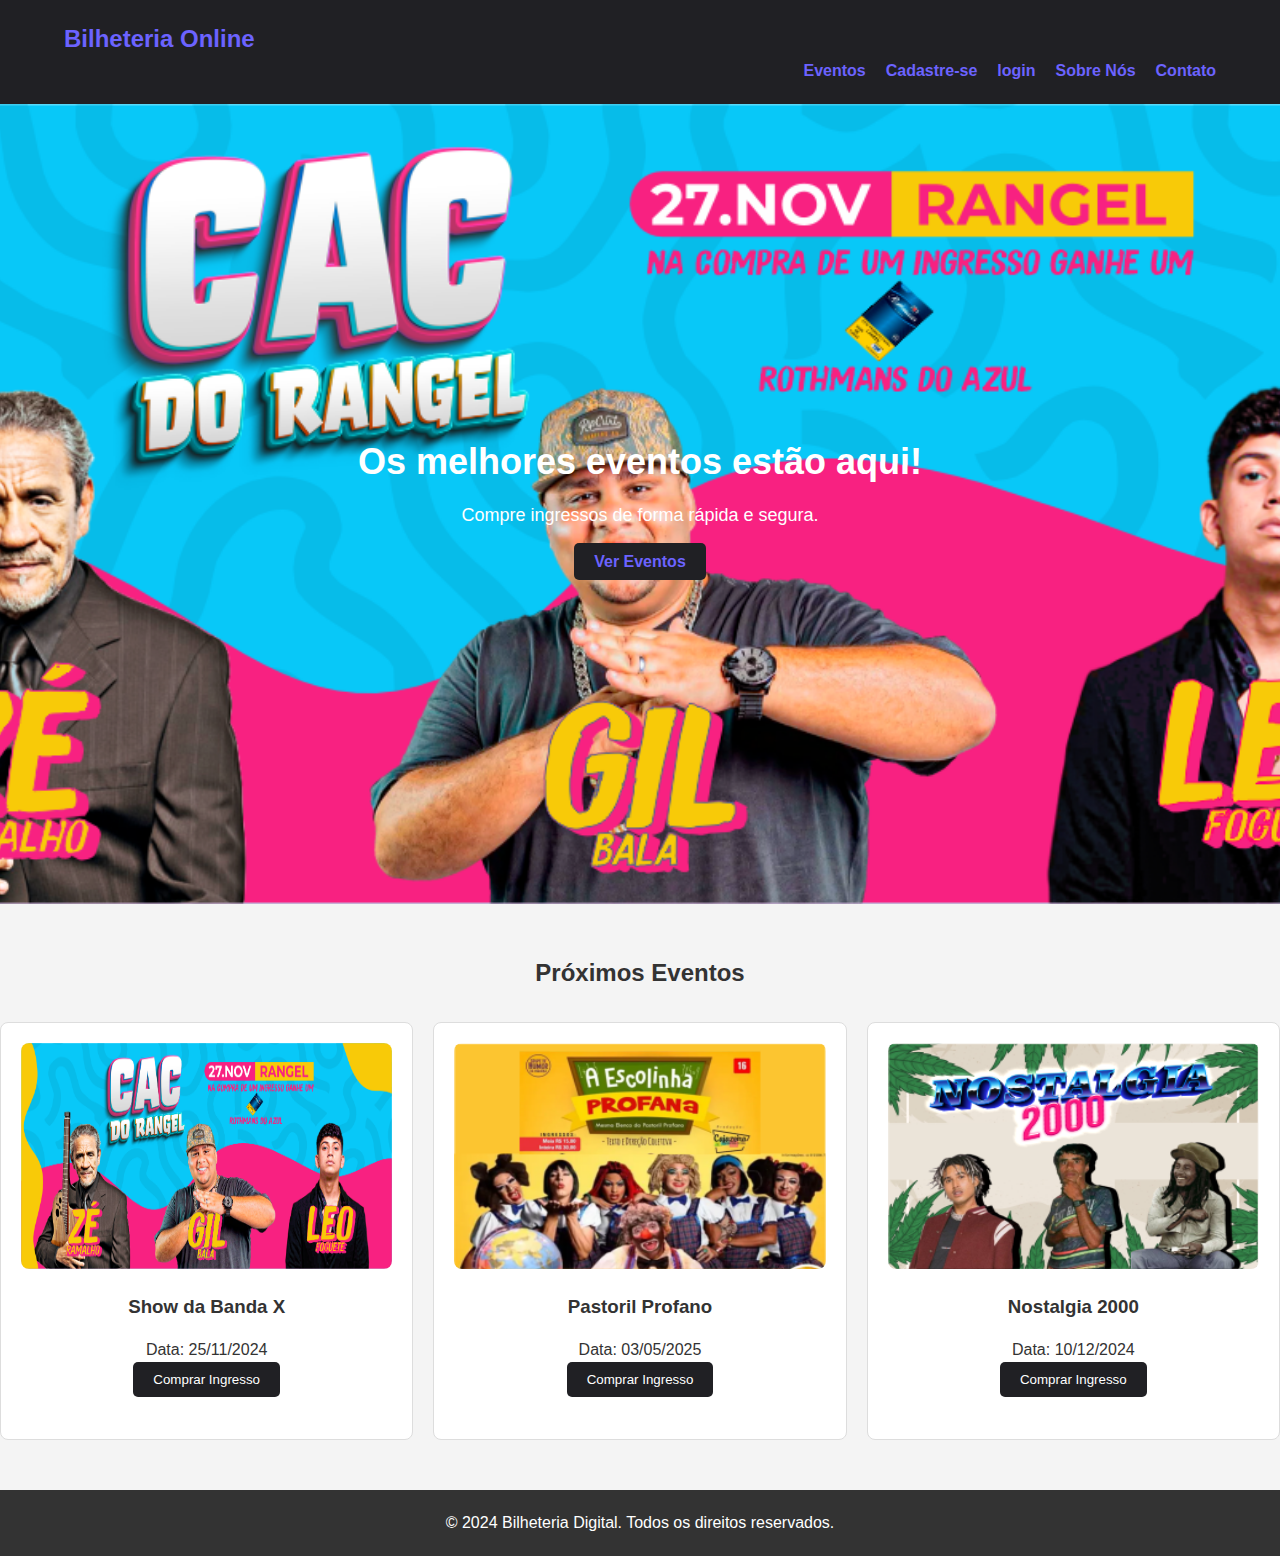
<file: index.html>
<!DOCTYPE html>
<html lang="pt-BR">
<head>
  <meta charset="UTF-8">
  <meta name="viewport" content="width=device-width, initial-scale=1.0">
  <title>Bilheteria Digital - Página Inicial</title>
  <link rel="stylesheet" href="styles.css">
</head>
<body>
  <header>
    <div class="container">
      <h1 class="logo">Bilheteria Online</h1>
      <nav>
        <ul>
          <li><a href="#eventos">Eventos</a></li>
          <li><a href="cadastro.html/cadastro.html">Cadastre-se</a></li>
          <li><a href="cadastro.html/login.html">login</a></li>
          <li><a href="#sobre">Sobre Nós</a></li>
          <li><a href="#contato">Contato</a></li>
        </ul>
      </nav>
    </div>
  </header>

  <section class="hero">
    <div class="hero-content">
      <h2>Os melhores eventos estão aqui!</h2>
      <p>Compre ingressos de forma rápida e segura.</p>
      <a href="#eventos" class="btn">Ver Eventos</a>
    </div>
  </section>

  <section id="eventos" class="eventos">
    <h2>Próximos Eventos</h2>
    <div class="eventos-grid">
      <div class="evento">
        <img src="pagina-de-compras/img/arte cac do rangel.png" alt="Evento 1">
        <h3>Show da Banda X</h3>
        <p>Data: 25/11/2024</p>
        <button><a href="pagina-de-compras/evento1.html">Comprar Ingresso</a></button>
      </div>
      <div class="evento">
        <img src="pagina-de-compras/img/PASTORIL PROFANA OK.png" alt="Evento 2">
        <h3>Pastoril Profano</h3>
        <p>Data: 03/05/2025</p>
        <button><a href="pagina-de-compras/evento2.html">Comprar Ingresso</a></button>
      </div>
      <div class="evento">
        <img src="pagina-de-compras/img/PROJETO FACUL OK.png" alt="Evento 3">
        <h3>Nostalgia 2000</h3>
        <p>Data: 10/12/2024</p>
        <button><a href="pagina-de-compras/evento3.html">Comprar Ingresso</a></button>
      </div>
    </div>
  </section>
  
  <footer>
    <p>&copy; 2024 Bilheteria Digital. Todos os direitos reservados.</p>
  </footer>
</body>
</html>
</file>
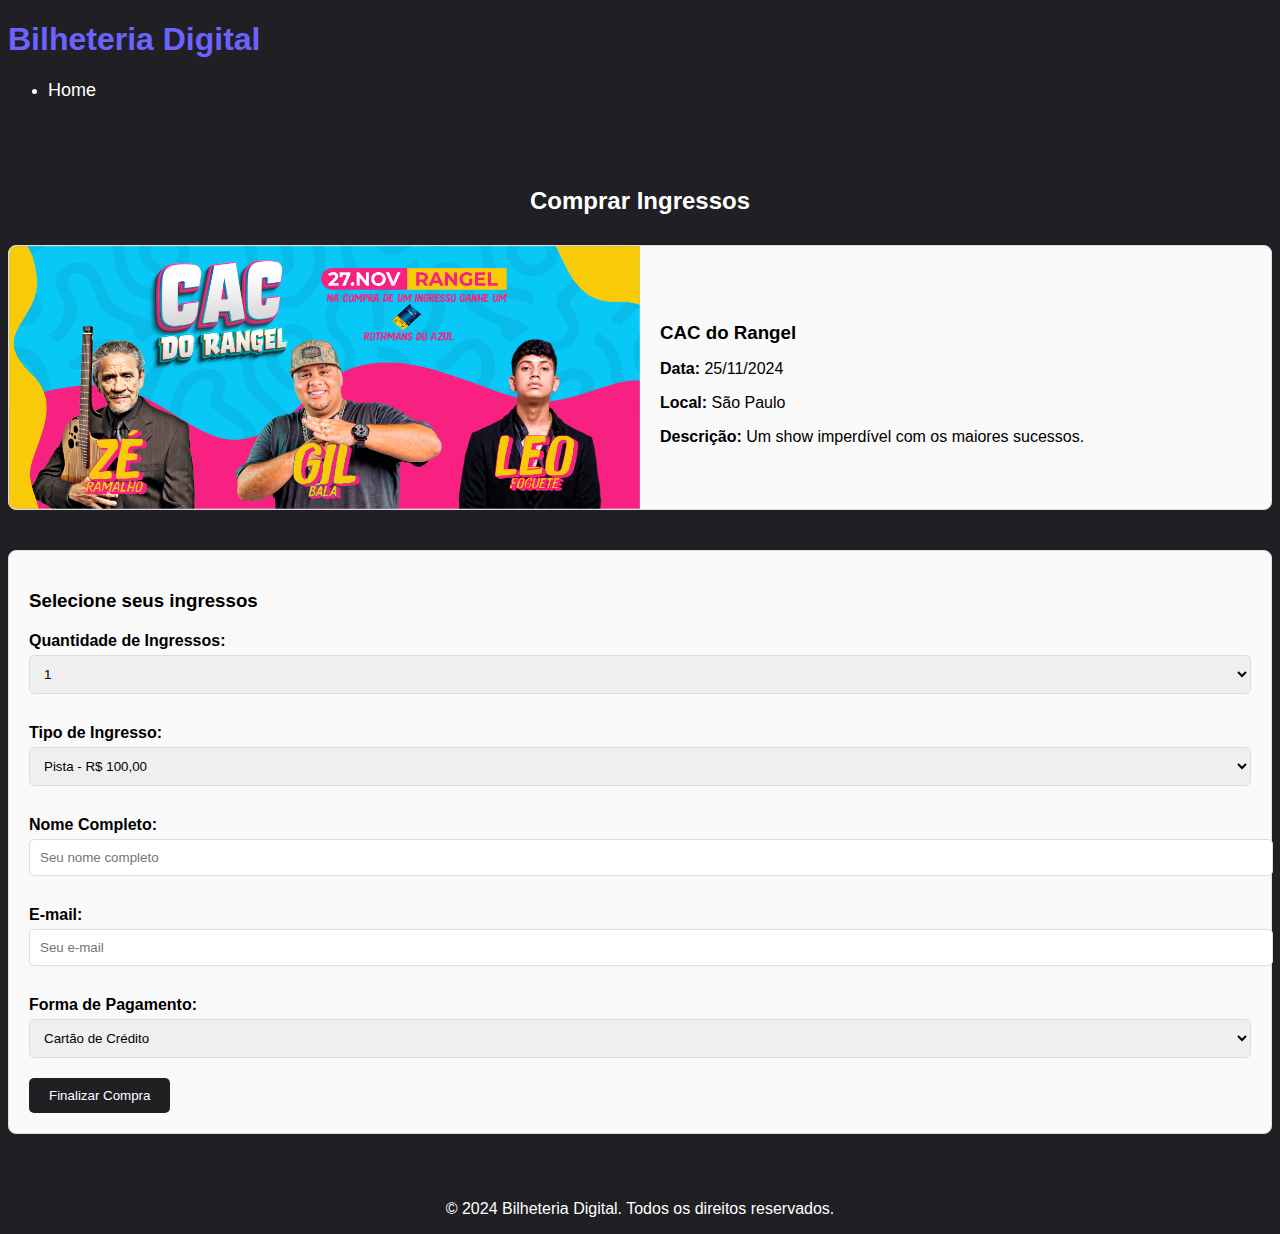
<file: pagina-de-compras/evento1.html>
<!DOCTYPE html>
<html lang="pt-BR">
<head>
  <meta charset="UTF-8">
  <meta name="viewport" content="width=device-width, initial-scale=1.0">
  <title>Comprar Ingressos</title>
  <link rel="stylesheet" href="eventos.css">
</head>
<body>
  <header>
    <div class="container">
      <h1 class="logo">Bilheteria Digital</h1>
      <nav>
        <ul>
          <li><a href="/index.html">Home</a></li>
        </ul>
      </nav>
    </div>
  </header>
  <main class="compra">
    <div class="container">
      <h2>Comprar Ingressos</h2>

      <!-- Informações do Evento -->
      <div class="evento-info">
        <img src="/img/arte cac do rangel.png" alt="Imagem do Evento">
        <div class="evento-detalhes">
          <h3>CAC do Rangel</h3>
          <p><strong>Data:</strong> 25/11/2024</p>
          <p><strong>Local:</strong> São Paulo</p>
          <p><strong>Descrição:</strong> Um show imperdível com os maiores sucessos.</p>
        </div>
      </div>

      <!-- Formulário de Compra -->
      <form class="form-compra" action="compra.php" method="POST">
        <h3>Selecione seus ingressos</h3>
    
        <label for="quantidade">Quantidade de Ingressos:</label>
        <select id="quantidade" name="quantidade" required>
            <option value="1">1</option>
            <option value="2">2</option>
            <option value="3">3</option>
            <option value="4">4</option>
            <option value="5">5</option>
        </select>
    
        <label for="tipo">Tipo de Ingresso:</label>
        <select id="tipo" name="tipo" required>
            <option value="pista">Pista - R$ 100,00</option>
            <option value="vip">VIP - R$ 200,00</option>
            <option value="camarote">Camarote - R$ 300,00</option>
        </select>
    
        <label for="nome">Nome Completo:</label>
        <input type="text" id="nome" name="nome" placeholder="Seu nome completo" required>
    
        <label for="email">E-mail:</label>
        <input type="email" id="email" name="email" placeholder="Seu e-mail" required>
    
        <label for="pagamento">Forma de Pagamento:</label>
        <select id="pagamento" name="pagamento" required>
            <option value="cartao">Cartão de Crédito</option>
            <option value="boleto">Boleto Bancário</option>
            <option value="pix">PIX</option>
        </select>
    
        <button type="submit" class="btn">Finalizar Compra</button>
    </form>
    </div>
  </main>

  <footer>
    <p>&copy; 2024 Bilheteria Digital. Todos os direitos reservados.</p>
  </footer>
</body>
</html>
</file>
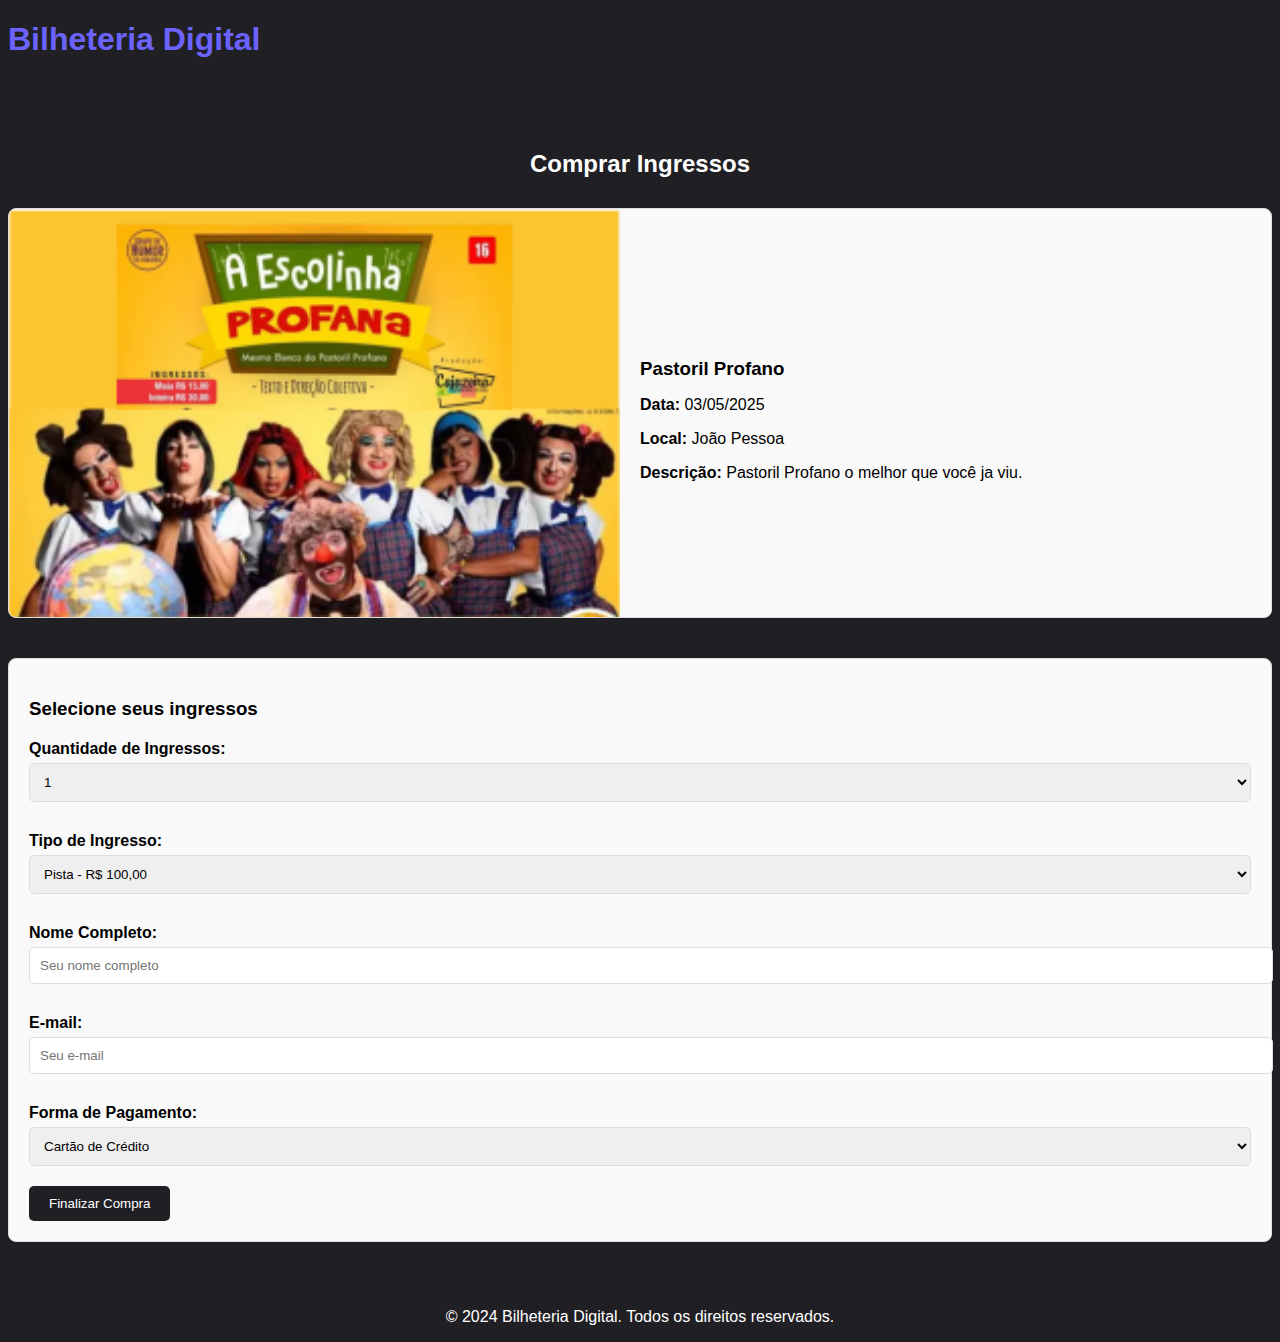
<file: pagina-de-compras/evento2.html>
<!DOCTYPE html>
<html lang="pt-BR">
<head>
  <meta charset="UTF-8">
  <meta name="viewport" content="width=device-width, initial-scale=1.0">
  <title>Bilheteria Digital - Comprar Ingressos</title>
  <link rel="stylesheet" href="eventos.css">
</head>
<body>
  <header>
    <div class="container">
      <h1 class="logo">Bilheteria Digital</h1>
    </div>
  </header>
  <main class="compra">
    <div class="container">
      <h2>Comprar Ingressos</h2>

      <!-- Informações do Evento -->
      <div class="evento-info">
        <img src="img/PASTORIL PROFANA OK.png" alt="Imagem do Evento">
        <div class="evento-detalhes">
          <h3>Pastoril Profano</h3>
          <p><strong>Data:</strong> 03/05/2025</p>
          <p><strong>Local:</strong> João Pessoa</p>
          <p><strong>Descrição:</strong> Pastoril Profano o melhor que você ja viu.</p>
        </div>
      </div>

      <!-- Formulário de Compra -->
      <form class="form-compra" action="compra.php" method="POST">
        <input type="hidden" name="evento_id" value="5">
        <h3>Selecione seus ingressos</h3>
    
        <label for="quantidade">Quantidade de Ingressos:</label>
        <select id="quantidade" name="quantidade" required>
            <option value="1">1</option>
            <option value="2">2</option>
            <option value="3">3</option>
            <option value="4">4</option>
            <option value="5">5</option>
        </select>
    
        <label for="tipo">Tipo de Ingresso:</label>
        <select id="tipo" name="tipo" required>
            <option value="pista">Pista - R$ 100,00</option>
        </select>
    
        <label for="nome">Nome Completo:</label>
        <input type="text" id="nome" name="nome" placeholder="Seu nome completo" required>
    
        <label for="email">E-mail:</label>
        <input type="email" id="email" name="email" placeholder="Seu e-mail" required>
    
        <label for="pagamento">Forma de Pagamento:</label>
        <select id="pagamento" name="pagamento" required>
            <option value="cartao">Cartão de Crédito</option>
            <option value="boleto">Boleto Bancário</option>
            <option value="pix">PIX</option>
        </select>
    
        <button type="submit" class="btn">Finalizar Compra</button>
    </form>
    </div>
  </main>

  <footer>
    <p>&copy; 2024 Bilheteria Digital. Todos os direitos reservados.</p>
  </footer>
</body>
</html>
</file>
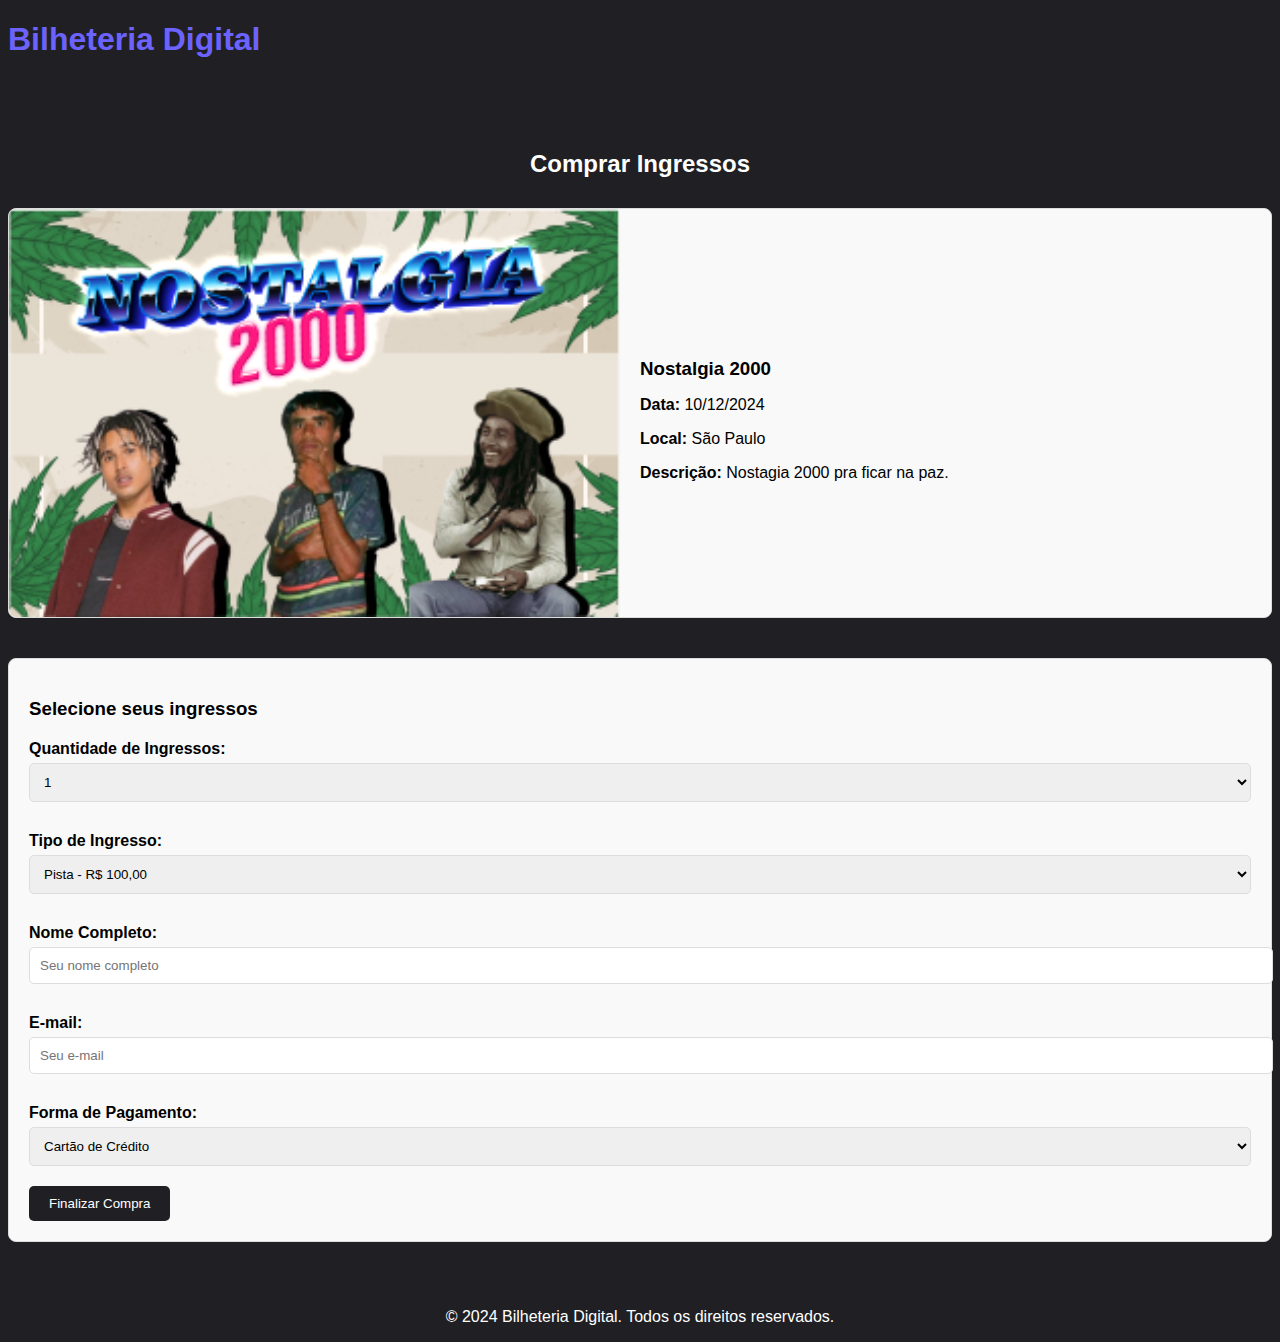
<file: pagina-de-compras/evento3.html>
<!DOCTYPE html>
<html lang="pt-BR">
<head>
  <meta charset="UTF-8">
  <meta name="viewport" content="width=device-width, initial-scale=1.0">
  <title>Bilheteria Digital - Comprar Ingressos</title>
  <link rel="stylesheet" href="eventos.css">
</head>
<body>
  <header>
    <div class="container">
      <h1 class="logo">Bilheteria Digital</h1>
    </div>
  </header>
  <main class="compra">
    <div class="container">
      <h2>Comprar Ingressos</h2>

      <!-- Informações do Evento -->
      <div class="evento-info">
        <img src="img/PROJETO FACUL OK.png" alt="Imagem do Evento">
        <div class="evento-detalhes">
          <h3>Nostalgia 2000</h3>
          <p><strong>Data:</strong>  10/12/2024</p>
          <p><strong>Local:</strong> São Paulo</p>
          <p><strong>Descrição:</strong> Nostagia 2000 pra ficar na paz.</p>
        </div>
      </div>

      <!-- Formulário de Compra -->
      <form class="form-compra" action="compra.php" method="POST">
        <input type="hidden" name="evento_id" value="6">
        <h3>Selecione seus ingressos</h3>
    
        <label for="quantidade">Quantidade de Ingressos:</label>
        <select id="quantidade" name="quantidade" required>
            <option value="1">1</option>
            <option value="2">2</option>
            <option value="3">3</option>
            <option value="4">4</option>
            <option value="5">5</option>
        </select>
    
        <label for="tipo">Tipo de Ingresso:</label>
        <select id="tipo" name="tipo" required>
            <option value="pista">Pista - R$ 100,00</option>
        </select>
    
        <label for="nome">Nome Completo:</label>
        <input type="text" id="nome" name="nome" placeholder="Seu nome completo" required>
    
        <label for="email">E-mail:</label>
        <input type="email" id="email" name="email" placeholder="Seu e-mail" required>
    
        <label for="pagamento">Forma de Pagamento:</label>
        <select id="pagamento" name="pagamento" required>
            <option value="cartao">Cartão de Crédito</option>
            <option value="boleto">Boleto Bancário</option>
            <option value="pix">PIX</option>
        </select>
    
        <button type="submit" class="btn">Finalizar Compra</button>
    </form>
    </div>
  </main>

  <footer>
    <p>&copy; 2024 Bilheteria Digital. Todos os direitos reservados.</p>
  </footer>
</body>
</html>
</file>
<file: pagina-de-compras/eventos.css>
/* Estilo Geral */
body {
    font-family: Arial, sans-serif;
    background: #202024;
  }
  
header {
  background-color: #202024;
}

nav ul {
  color: #fff;
}

nav a {
  color: #fff;
  text-decoration: none;
  font-size: 18px;
  font-weight: 500;
}

nav a:hover{
  text-decoration: underline;
}

.container {
  background-color: #202024;
}

.logo{
  color: #6c63ff;
}

  /* Compra de Ingressos */
  .compra {
    padding: 50px 0;
    background: #202024;
  }
  
  .compra h2 {
    text-align: center;
    color: #fff;
    margin-bottom: 30px;
  }
  
  /* Informações do Evento */
  .evento-info {
    display: flex;
    align-items: center;
    margin-bottom: 40px;
    background: #f9f9f9;
    border: 1px solid #ddd;
    border-radius: 8px;
    overflow: hidden;
  }
  
  .evento-info img {
    width: 50%;
    object-fit: cover;
  }
  
  .evento-detalhes {
    padding: 20px;
    width: 50%;
  }
  
  .evento-detalhes h3 {
    margin-bottom: 10px;
  }
  
  .evento-detalhes p {
    margin-bottom: 5px;
  }
  
  /* Formulário de Compra */
  .form-compra {
    background: #f9f9f9;
    padding: 20px;
    border: 1px solid #ddd;
    border-radius: 8px;
  }
  
  .form-compra h3 {
    margin-bottom: 20px;
  }
  
  .form-compra label {
    display: block;
    margin: 10px 0 5px;
    font-weight: bold;
  }
  
  .form-compra input,
  .form-compra select {
    width: 100%;
    padding: 10px;
    margin-bottom: 20px;
    border: 1px solid #ddd;
    border-radius: 5px;
  }
  
  .form-compra .btn {
    background: #202024;
    color: #fff;
    padding: 10px 20px;
    border: none;
    border-radius: 5px;
    cursor: pointer;
  }
  
  .form-compra .btn:hover {
    transition-duration: 0.5s;
    background: #6c63ff;
  }

  footer p {
    text-align: center;
    color: #ffff;
  }
  
  /* Responsividade */
  @media (max-width: 768px) {
    .evento-info {
      flex-direction: column;
    }
  
    .evento-info img,
    .evento-detalhes {
      width: 100%;
    }
  }
</file>
<file: styles.css>
/* Reseta estilos padrão */
* {
    margin: 0;
    padding: 0;
    box-sizing: border-box;
  }

  html {
    scroll-behavior: smooth;
  }
  
  body {
    font-family: Arial, sans-serif;
    line-height: 1.6;
    color: #333;
  }
  
  .container {
    width: 90%;
    max-width: 1200px;
    margin: auto;
  }
  
  /* Cabeçalho */
  header {
    background: #202024;
    padding: 20px 0;
  }
  
  header .logo {
    color: #6c63ff;
    font-size: 24px;
    font-weight: bold;
  }
  
  header nav ul {
    list-style: none;
    display: flex;
    justify-content: flex-end;
  }
  
  header nav ul li {
    margin-left: 20px;
  }
  
  header nav ul li a {
    text-decoration: none;
    color: #6c63ff;
    font-weight: bold;
  }
  
  /* Seção Hero */
  .hero {
    background: url('img/arte\ cac\ do\ rangel.png') no-repeat center center/cover;
    height: 800px;
    color: #fff;
    display: flex;
    align-items: center;
    justify-content: center;
    text-align: center;
  }
  
  .hero-content h2 {
    font-size: 36px;
    margin-bottom: 10px;
  }
  
  .hero-content p {
    font-size: 18px;
    margin-bottom: 20px;
  }
  
  .hero-content .btn {
    padding: 10px 20px;
    background: #202024;
    color: #6c63ff;
    text-decoration: none;
    border-radius: 5px;
    font-weight: bold;
  }
  
  /* Seção Eventos */
  .eventos {
    padding: 50px 0;
    background: #f4f4f4;
  }
  
  .eventos h2 {
    text-align: center;
    margin-bottom: 30px;
  }
  
  .eventos-grid {
    display: grid;
    grid-template-columns: repeat(auto-fit, minmax(300px, 1fr));
    gap: 20px;
  }
  
  .evento {
    background: #fff;
    border: 1px solid #ddd;
    border-radius: 8px;
    padding: 20px;
    text-align: center;
  }
  
  .evento img {
    width: 100%;
    height: 60%;
    border-radius: 8px;
  }
  
  .evento h3 {
    margin: 15px 0;
  }
  
  .evento button {
    padding: 10px 20px;
    background: #202024;
    color: #fff;
    border: none;
    border-radius: 5px;
    cursor: pointer;
  }

  .evento button a {
    color: #ffff;
    text-decoration: none;
  }
  
  .evento button:hover {
    background: #202024;
  }
  
  /* Rodapé */
  footer {
    background: #333;
    color: #fff;
    text-align: center;
    padding: 20px 0;
  }
</file>
